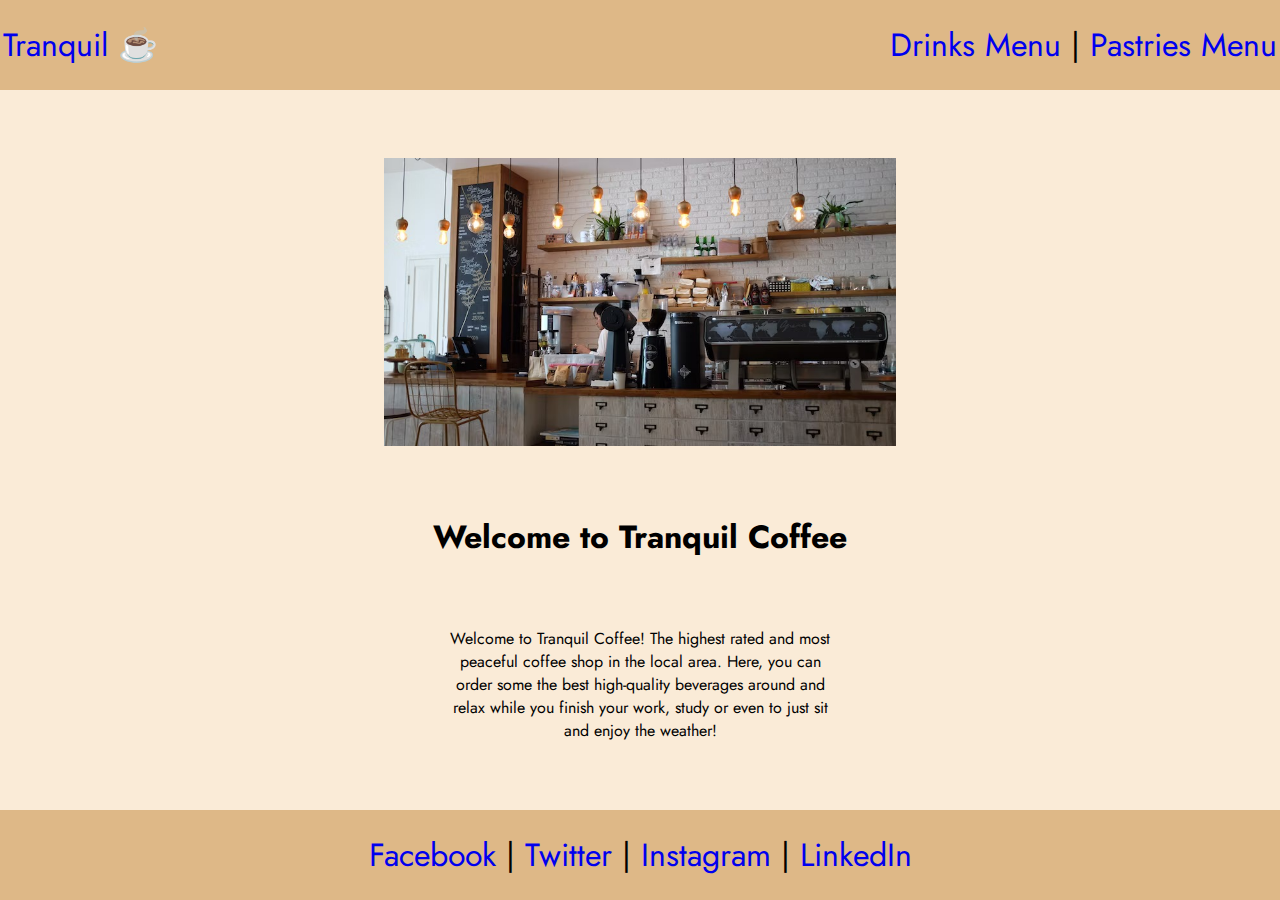
<file: index.html>
<!DOCTYPE html>
<html lang="en">
<head>
    <meta charset="UTF-8">
    <meta name="viewport" content="width=device-width, initial-scale=1.0">
    <title>Tranquil Coffee</title>
    <link rel="stylesheet" href="style.css">
</head>
<body>
    <div class="whole-page">
        <header class="header">
            <div class="logo">
                <a class="remove-list-dec" href="./index.html">Tranquil ☕</a>
            </div>
            <div class="links remove-list-dec">
                <a class="remove-list-dec" href="./page2.html">Drinks Menu</a>
                <a>|</a>
                <a class="remove-list-dec" href="./page3.html">Pastries Menu</a>
            </div>
        </header>
        <div class="pagebody">
            <img id="latte-welcome-img" src="./assets/coffee_bar.jpeg" alt="A counter with multiple coffee and pastry products on top">
            <h1>Welcome to Tranquil Coffee</h1>
            <p class="main-para">Welcome to Tranquil Coffee! The highest rated and most peaceful coffee shop in the local area. Here, you can order some the best high-quality beverages around and relax while you finish your work, study or even to just sit and enjoy the weather!</p>
        </div>
        <footer class="footer">
            <div class="footerlinks">
                <a class="remove-list-dec" href="https://www.facebook.com/login">Facebook</a>
                <a>|</a>
                <a class="remove-list-dec" href="https://x.com/i/flow/login?lang=en-GB">Twitter</a>
                <a>|</a>                
                <a class="remove-list-dec" href="https://www.instagram.com/accounts/login/?hl=en">Instagram</a>
                <a>|</a>
                <a class="remove-list-dec" href="https://www.linkedin.com/login">LinkedIn</a>
            </div>
            </div>
        </footer>
    </div>

</body>
</html>
</file>
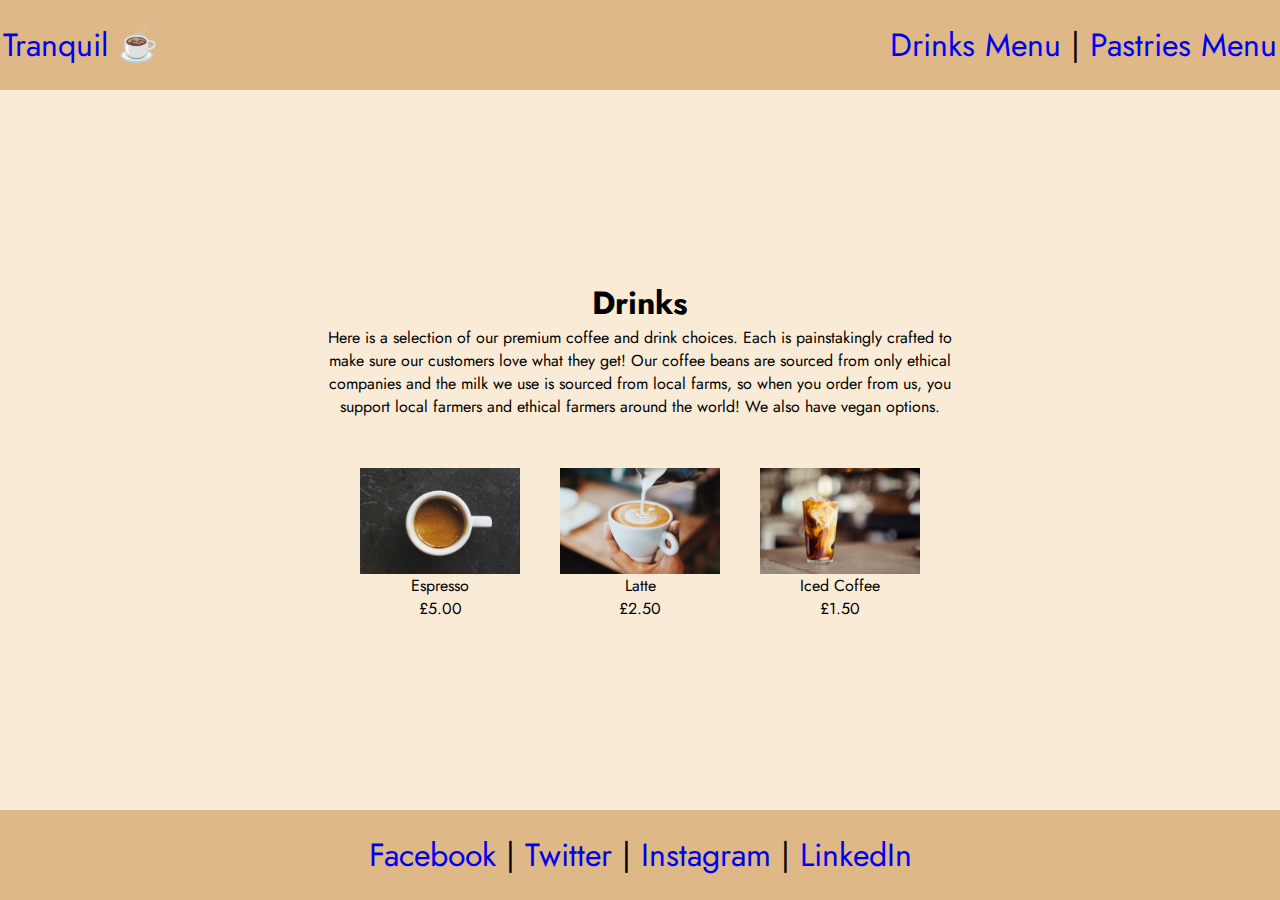
<file: page2.html>
<!DOCTYPE html>
<html lang="en">
<head>
    <meta charset="UTF-8">
    <meta name="viewport" content="width=device-width, initial-scale=1.0">
    <title>Drinks</title>
    <link rel="stylesheet" href="style.css">
</head>
<body>
    <div class="whole-page">
        <header class="header">
            <div class="logo">
                <a class="remove-list-dec" href="./index.html">Tranquil ☕</a>
            </div>
            <div class="links">
                <a class="remove-list-dec" href="./page2.html">Drinks Menu</a>
                <a>|</a>
                <a class="remove-list-dec" href="./page3.html">Pastries Menu</a>
            </div>
        </header>
       <div class="pagebody">
            <div class="menuimg">
                <h1>Drinks</h1>
                <p>Here is a selection of our premium coffee and drink choices. Each is painstakingly crafted to make sure our customers love what they get! Our coffee beans are sourced from only ethical companies and the milk we use is sourced from local farms, so when you order from us, you support local farmers and ethical farmers around the world! We also have vegan options.</p>
                <div class="img-container">
                    <div class="img-card">
                        <img class="img-menu" src="./assets/espresso.jpeg" alt=" ">
                        <p>Espresso</p>
                        <p>£5.00</p>
                    </div>
                    <div class="img-card">
                        <img class="img-menu" src="./assets/latte.jpeg" alt="">
                        <p>Latte</p>
                        <p>£2.50</p>
                    </div>
                    <div class="img-card">
                        <img class="img-menu" src="./assets/iced_coffee.jpeg" alt="">
                        <p>Iced Coffee</p>
                        <p>£1.50</p>
                    </div>
                </div>
            </div>
        </div>
        <footer class="footer">
            <div class="footerlinks">
                <a class="remove-list-dec" href="https://www.facebook.com/login">Facebook</a>
                <a>|</a>
                <a class="remove-list-dec" href="https://x.com/i/flow/login?lang=en-GB">Twitter</a>
                <a>|</a>                
                <a class="remove-list-dec" href="https://www.instagram.com/accounts/login/?hl=en">Instagram</a>
                <a>|</a>
                <a class="remove-list-dec" href="https://www.linkedin.com/login">LinkedIn</a>
            </div>
            </div>
        </footer>

    </div>
    
</body>
</html>
</file>
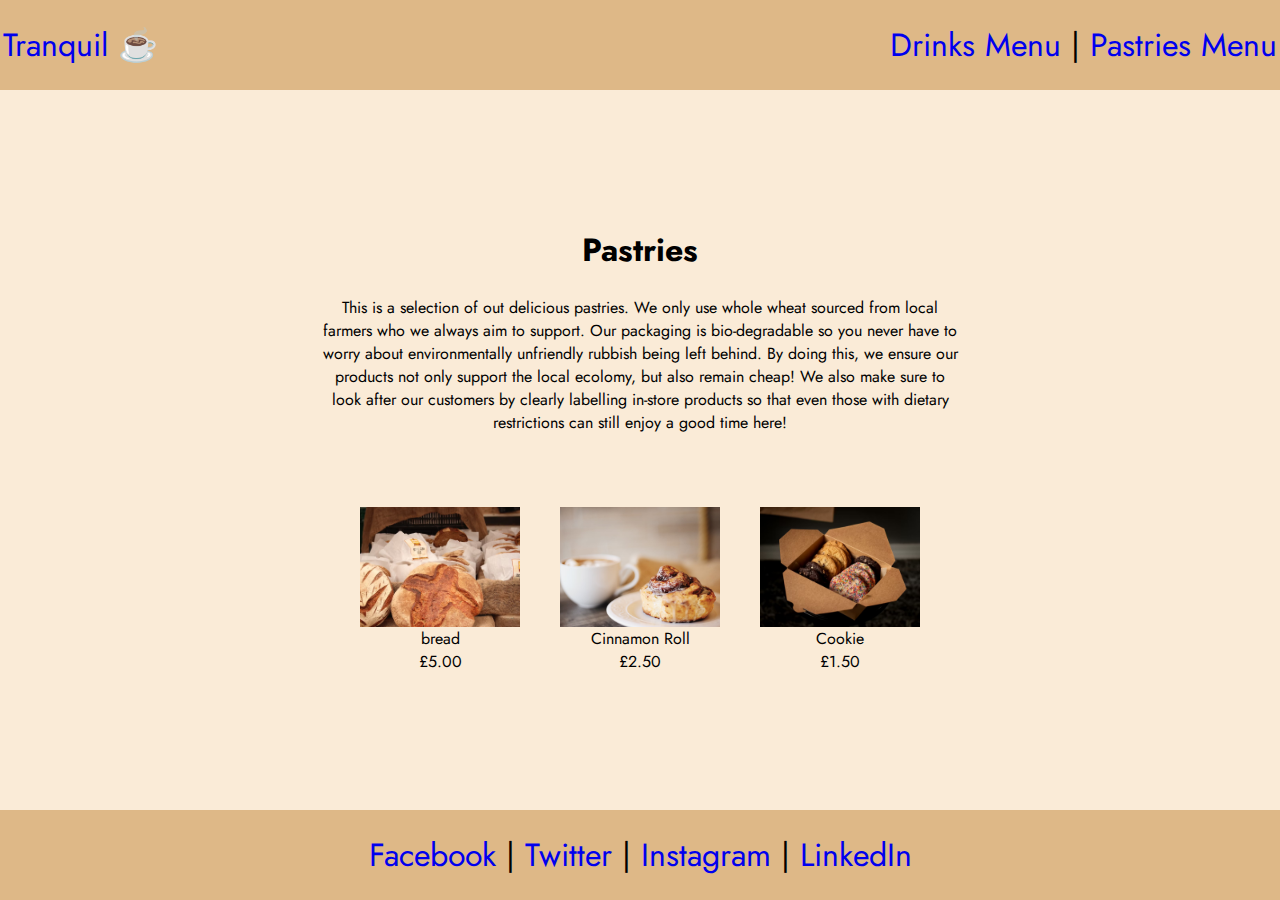
<file: page3.html>
<!DOCTYPE html>
<html lang="en">
<head>
    <meta charset="UTF-8">
    <meta name="viewport" content="width=device-width, initial-scale=1.0">
    <title>Pastries</title>
    <link rel="stylesheet" href="style.css">
</head>
<body>
    <div class="whole-page">
        <header class="header">
            <div class="logo">
                <a class="remove-list-dec" href="./index.html">Tranquil ☕</a>
            </div>
            <div class="links">
                <a class="remove-list-dec" href="./page2.html">Drinks Menu</a>
                <a>|</a>
                <a class="remove-list-dec" href="./page3.html">Pastries Menu</a>
            </div>
        </header>
        <div class="pagebody">
            <div class="menuimg">
                <h1>Pastries</h1>
                <br>
                <p>This is a selection of out delicious pastries. We only use whole wheat sourced from local farmers who we always aim to support. Our packaging is bio-degradable so you never have to worry about environmentally unfriendly rubbish being left behind. By doing this, we ensure our products not only support the local ecolomy, but also remain cheap! We also make sure to look after our customers by clearly labelling in-store products so that even those with dietary restrictions can still enjoy a good time here!</p>
                <br>
                <div class="img-container">
                    <div class="img-card">
                        <img class="img-menu" src="./assets/bread.jpeg" alt="">
                        <p>bread</p>
                        <p>£5.00</p>
                    </div>
                    <div class="img-card">
                        <img class="img-menu" src="./assets/cinnamon_roll.jpeg" alt="">
                        <p>Cinnamon Roll</p>
                        <p>£2.50</p>
                    </div>
                    <div class="img-card">
                        <img class="img-menu" src="./assets/cookies.jpeg" alt="">
                        <p>Cookie</p>
                        <p>£1.50</p>
                    </div>
                </div>
            </div>
        </div>
        <footer class="footer">
            <div class="footerlinks">
                <a class="remove-list-dec" href="https://www.facebook.com/login">Facebook</a>
                <a>|</a>
                <a class="remove-list-dec" href="https://x.com/i/flow/login?lang=en-GB">Twitter</a>
                <a>|</a>                
                <a class="remove-list-dec" href="https://www.instagram.com/accounts/login/?hl=en">Instagram</a>
                <a>|</a>
                <a class="remove-list-dec" href="https://www.linkedin.com/login">LinkedIn</a>
            </div>
            </div>
        </footer>

    </div>
    
</body>
</html>
</file>
<file: style.css>
@font-face {
  font-family: jost;
  src: url(./assets/Jost-VariableFont_wght.ttf);
}

* {
  margin: 0;
  padding: 0;
  box-sizing: border-box;
}

body {
  text-align: center;
  font-family: jost;
  display: flex;
  flex-direction: column;
  justify-content: space-evenly;
  align-items: center;
  height: 100vh;
  width: 100vw;
  background-color: #faebd7;
}

.remove-list-dec {
  text-decoration: none;
}

.whole-page {
  display: flex;
  flex-direction: column;
  justify-content: space-evenly;
  height: 100%;
  width: 100%;
}

.header {
  display: flex;
  border: solid #deb887 3px;
  justify-content: space-between;
  align-items: center;
  background-color: burlywood;
  font-size: xx-large;
  height: 10%;
}

.pagebody {
  display: flex;
  flex-direction: column;
  justify-content: space-evenly;
  align-items: center;
  height: 80%;
  width: 100%;
}

.menuimg {
  width: 50%;
  display: flex;
  flex-direction: column;
}

.img-container {
  display: flex;
  width: 100%;
  /* border: solid rgb(77, 1, 255) 3px; */
  justify-content: space-evenly;
  margin-top: 50px;
}

.img-card {
  width: 25%;
  display: flex;
  flex-direction: column;
  /* border: solid red 3px; */
  align-items: center;
}

.img-menu {
  width: 100%;
  height: 100%;
  object-fit: cover;
}

#latte-welcome-img {
  width: 40%;
}

.main-para {
  width: 30%;
  text-align: center;
}

.footer {
  display: flex;
  flex-direction: column;
  justify-content: space-evenly;
  align-items: center;
  border: solid burlywood 3px;
  background-color: burlywood;
  font-size: xx-large;
  height: 10%;
}
</file>
